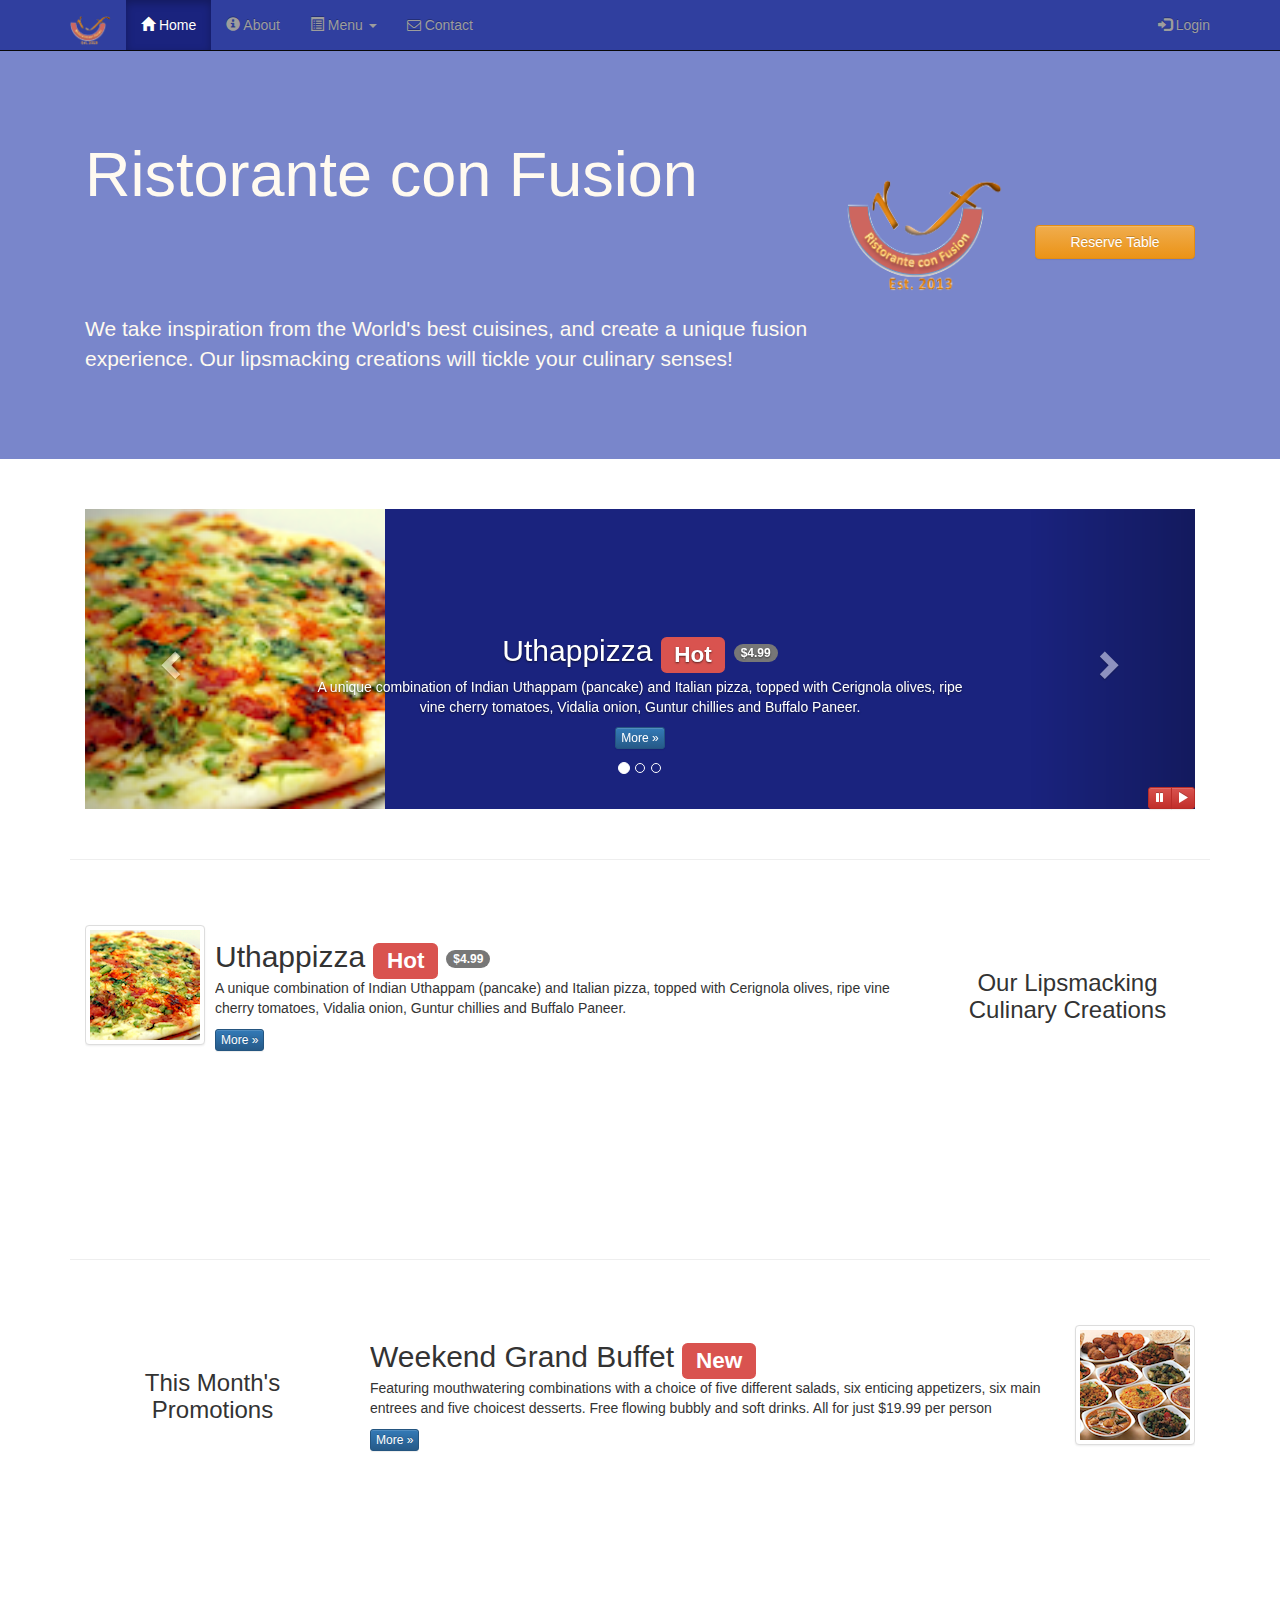
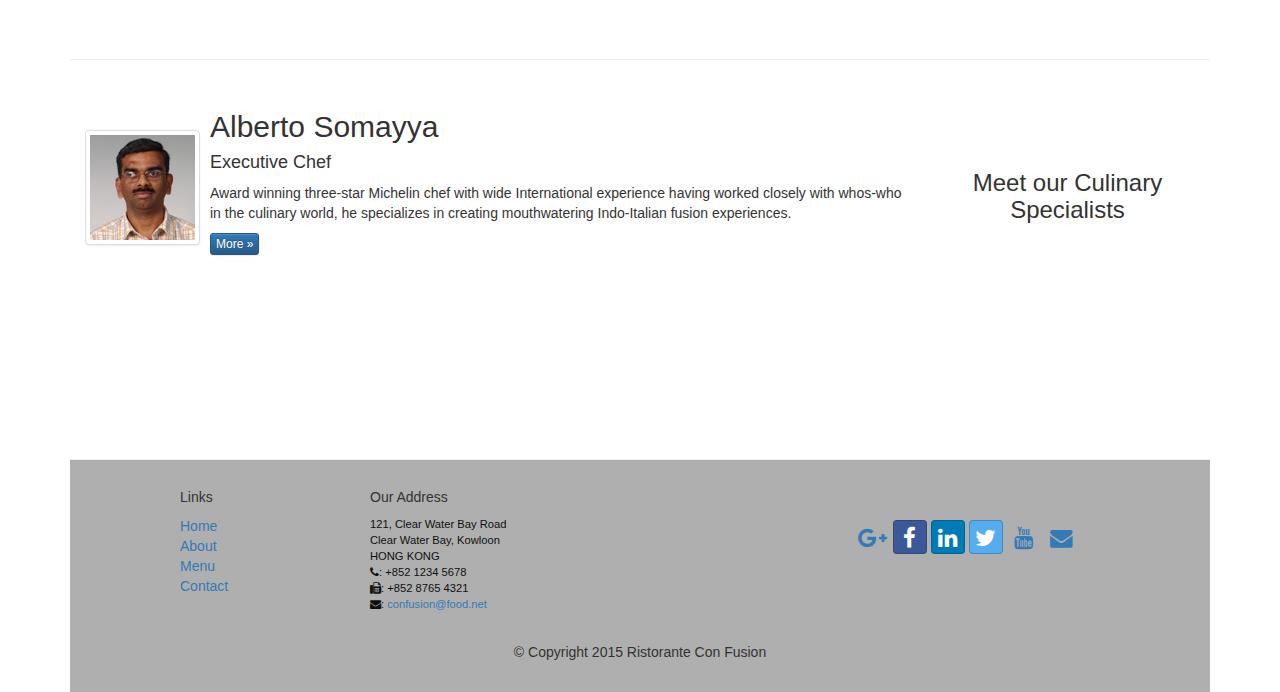
<file: index.html>
<!DOCTYPE html>
<!-- saved from url=(0077)https://d396qusza40orc.cloudfront.net/phoenixassets/web-frameworks/index.html -->
<html lang="en"><head>
  <meta charset="UTF-8">
  <meta http-equiv="X-UA-Compatible" content="IE=edge">
  <meta name="viewport" content="width=device-width, initial scale=1">
  <title>Ristorante Con Fusion</title>
  <link href="css/bootstrap.min.css" rel="stylesheet">
  <link href="css/bootstrap-theme.min.css" rel="stylesheet">
  <link href="css/font-awesome.min.css" rel="stylesheet">
  <link href="css/bootstrap-social.css" rel="stylesheet">
  <link href="css/mystyles.css" rel="stylesheet">
</head>

<body>

  <nav class="navbar navbar-inverse navbar-fixed-top" role="navigation">
    <div class="container">
      <div class="navbar-header">
        <button type="button" class="navbar-toggle collapsed" data-toggle="collapse" data-target="#navbar" aria-expanded="false" aria-controls="navbar">
          <span class="sr-only">Toggle navigation</span>
          <span class="icon-bar"></span>
          <span class="icon-bar"></span>
          <span class="icon-bar"></span>
        </button>
        <a class="navbar-brand" href="#"><img src="img/logo.png" height="30" width="41"></a>
      </div>
      <div id="navbar" class="navbar-collapse collapse">
        <ul class="nav navbar-nav">
          <li class="active"><a href="#"><span class="glyphicon glyphicon-home" aria-hidden="true"></span> Home</a></li>
          <li><a href="about.html"><span class="glyphicon glyphicon-info-sign" aria-hidden="true"></span> About</a></li>
          <li class="dropdown">
            <a href="#" class="dropdown-toggle" data-toggle="dropdown" role="button" aria-haspopup="true" aria-expanded="false">
              <span class="glyphicon glyphicon-list-alt" aria-hidden="true"></span> Menu <span class="caret"></span>
            </a>
            <ul class="dropdown-menu">
              <li><a href="#">Appetizers</a></li>
              <li><a href="#">Main Courses</a></li>
              <li><a href="#">Desserts</a></li>
              <li><a href="#">Drinks</a></li>
              <li role="separator" class="divider"></li>
              <li class="dropdown-header">Specials</li>
              <li><a href="#">Lunch Buffet</a></li>
              <li><a href="#">Weekend Brunch</a></li>
            </ul>
          </li>
          <li><a href="contact.html"><i class="fa fa-envelope-o"></i> Contact</a></li>
        </ul>
        <ul class="nav navbar-nav navbar-right">
          <li><a data-toggle="modal" data-target="#loginModal">
            <span class="glyphicon glyphicon-log-in"></span> Login
          </a></li>
        </ul>
      </div>
    </div>
  </nav>

  <div id="loginModal" class="modal fade" role="dialog">
    <div class="modal-dialog">
      <div class="modal-content">
        <div class="modal-header">
          <button type="button" class="close" data-dismiss="modal">&times;</button>
          <h4 class="modal-title">Login </h4>
        </div>
        <div class="modal-body">
          <form class="form-inline">
            <div class="form-group">
              <label for="email" class="sr-only">Email</label>
              <input type="email" class="form-control" name="email" id="email" placeholder="Email">
            </div>
            <div class="form-group">
              <label for="password" class="sr-only">Password</label>
              <input type="password" class="form-control" name="password" id="password" placeholder="Password">
            </div>
            <div class="form-group">
              <label class="checkbox-inline">
                <input type="checkbox" name="remember" value="">
                Remember me
              </label>
            </div>
            <p style="padding:2px;"></p>
            <button type="submit" class="btn btn-info">Sign in</button>
            <button type="button" class="btn btn-default btn-sm" data-dismiss="modal">Cancel</button>
          </form>
        </div>
      </div>
    </div>
  </div>

  <header class="jumbotron">
    <div class="container">
      <div class="row row-header">
        <div class="col-xs-12 col-sm-8">
          <h1>Ristorante con Fusion</h1>
          <p style="padding:40px;"></p>
          <p>We take inspiration from the World's best cuisines, and create a unique fusion experience. Our lipsmacking creations will tickle your culinary senses!</p>
        </div>
        <div class="col-xs-12 col-sm-2">
          <p style="padding:20px;"></p>
          <img src="img/logo.png" class="img-responsive">
        </div>
        <div class="col-xs-12 col-sm-2">
          <p style="padding:45px;"></p>
          <a type="button" class="btn btn-warning btn-block" data-toggle="modal" data-target="#reserveModal">Reserve Table</a>
        </div>
      </div>
    </div>
  </header>

  <div id="reserveModal" class="modal fade" role="dialog">
    <div class="modal-dialog">
      <div class="modal-content">
        <div class="modal-header">
          <button type="button" class="close" data-dismiss="modal">&times;</button>
          <h4 class="modal-title">Reserve Table </h4>
        </div>
        <div class="modal-body">
          <form class="form-horizontal" role="form">
            <div class="form-group">
              <label for="guests" class="col-xs-12 col-sm-2 control-label">Number of Guests</label>
              <div class="col-xs-12 col-sm-10">
                <p style="padding:2px;"></p>
                <input type="radio" name="guests" id="guests" value="1" required>&nbsp;&nbsp;1&nbsp;&nbsp;
                <input type="radio" name="guests" id="guests" value="2">&nbsp;&nbsp;2&nbsp;&nbsp;
                <input type="radio" name="guests" id="guests" value="3">&nbsp;&nbsp;3&nbsp;&nbsp;
                <input type="radio" name="guests" id="guests" value="4">&nbsp;&nbsp;4&nbsp;&nbsp;
                <input type="radio" name="guests" id="guests" value="5">&nbsp;&nbsp;5&nbsp;&nbsp;
                <input type="radio" name="guests" id="guests" value="6">&nbsp;&nbsp;6
              </div>
            </div>
            <div class="form-group">
              <label for="section" class="col-xs-12 col-sm-2 control-label">Section</label>
              <div class="col-xs-12 col-sm-10 btn-group" data-toggle="buttons">
                <label class="btn btn-success active">
                  <input type="radio" name="section" id="section" autocomplete="off" checked>
                  Non-Smoking
                </label>
                <label class="btn btn-danger">
                  <input type="radio" name="section" id="section" autocomplete="off">
                  Smoking
                </label>
              </div>
            </div>
            <div class="form-group has-feedback">
              <label for="datetime" class="col-xs-12 col-sm-2 control-label">Date and Time</label>
              <div class="col-xs-12 col-sm-4">
                <input type="text" class="form-control" name="date" id="date" placeholder="Date">
                <span class="glyphicon glyphicon-calendar form-control-feedback" aria-hidden="true"></span>
              </div>
              <div class="col-xs-12 col-sm-4">
                <input type="text" class="form-control" name="time" id="time" placeholder="Time">
                <span class="glyphicon glyphicon-time form-control-feedback" aria-hidden="true"></span>
              </div>
            </div>
            <div class="col-sm-offset-2">
              <button type="submit" class="btn btn-primary">Reserve</button>
              <button type="button" class="btn btn-default" data-dismiss="modal">Cancel</button>
            </div>
            <p style="padding:10px;"></p>
            <div class="alert alert-warning alert-dismissible" role="alert">
              <button type="button" class="close" data-dismiss="alert" aria-label="Close">
                <span aria-hidden="true">&times;</span>
              </button>
              <strong>Warning:</strong> Please <a href="tel: +852 1234 5678" style="text-decoration:none; color:#66512c"><strong>call</strong></a> us to reserve for more than six guests.
            </div>
          </form>
        </div>
      </div>
    </div>
  </div>

  <div class="container">
    <div class="row row-content">
      <div class="col-xs-12">
        <div id="mycarousel" class="carousel slide" data-ride="carousel">
          <ol class="carousel-indicators">
            <li data-target="#mycarousel" data-slide-to="0" class="active"></li>
            <li data-target="#mycarousel" data-slide-to="1"></li>
            <li data-target="#mycarousel" data-slide-to="2"></li>
          </ol>
          <div class="carousel-inner" role="listbox">
            <div class="item active">
              <img class="img-responsive" src="img/uthappizza.png" alt="Uthappizza">
              <div class="carousel-caption">
                <h2>Uthappizza
                  <span class="label label-danger">Hot</span>
                  <span class="badge">$4.99</span>
                </h2>
                <p>A unique combination of Indian Uthappam (pancake) and Italian pizza, topped with Cerignola olives, ripe vine cherry tomatoes, Vidalia onion, Guntur chillies and Buffalo Paneer.</p>
                <p><a class="btn btn-primary btn-xs" href="#">More &raquo;</a></p>
              </div>
            </div>
            <div class="item">
              <img class="img-reponsive" src="img/buffet.png" alt="Buffet">
              <div class="carousel-caption">
                <h2>Weekend Grand Buffet
                  <span class="label label-danger">New</span>
                </h2>
                <p>Featuring mouthwatering combinations with a choice of five different salads, six enticing appetizers, six main entrees and five choicest desserts. Free flowing bubbly and soft drinks. All for just $19.99 per person </p>
                <p><a class="btn btn-primary btn-xs" href="#">More &raquo;</a></p>
              </div>
            </div>
            <div class="item">
              <img class="img-responsive" src="img/alberto.png" alt="Alberto Somayya">
              <div class="carousel-caption">
                <h2>Alberto Somayya</h2>
                <h4>Executive Chef</h4>
                <p>Award winning three-star Michelin chef with wide International experience having worked closely with whos-who in the culinary world, he specializes in creating mouthwatering Indo-Italian fusion experiences. </p>
                <p><a class="btn btn-primary btn-xs" href="#">More &raquo;</a></p>
              </div>
            </div>
          </div>
          <a class="left carousel-control" href="#mycarousel" role="button" data-slide="prev">
            <span class="glyphicon glyphicon-chevron-left" aria-hidden="true"></span>
            <span class="sr-only">Previous</span>
          </a>
          <a class="right carousel-control" href="#mycarousel" role="button" data-slide="next">
            <span class="glyphicon glyphicon-chevron-right" aria-hidden="true"></span>
            <span class="sr-only">Next</span>
          </a>
          <div class="btn-group" id="carouselButtons">
            <button class="btn btn-danger btn-xs" id="carousel-pause">
              <span class="glyphicon glyphicon-pause" aria-hidden="true"></span>
            </button>
            <button class="btn btn-danger btn-xs" id="carousel-play">
              <span class="glyphicon glyphicon-play" aria-hidden="true"></span>
            </button>
          </div>
        </div>
      </div>
    </div>

    <div class="row row-content">
      <div class="col-xs-12 col-sm-3 col-sm-push-9">
        <p style="padding:20px;"></p>
        <h3 align="center">Our Lipsmacking Culinary Creations</h3>
      </div>
      <div class="col-xs-12 col-sm-9 col-sm-pull-3">
        <div class="media">
          <div class="media-left media-middle">
            <a href="#">
              <img class="media-object img-thumbnail" src="img/uthappizza.png" alt="Uthappizza">
            </a>
          </div>
          <div class="media-body">
            <p style="padding:10px;"></p>
            <h2 class="media-heading">Uthappizza
              <span class="label label-danger">Hot</span>
              <span class="badge">$4.99</span>
            </h2>
            <p>A unique combination of Indian Uthappam (pancake) and Italian pizza, topped with Cerignola olives, ripe vine cherry tomatoes, Vidalia onion, Guntur chillies and Buffalo Paneer.</p>
            <p><a class="btn btn-primary btn-xs" href="#">More &raquo;</a></p>
          </div>
        </div>
      </div>
    </div>

    <div class="row row-content">
      <div class="col-xs-12 col-sm-3">
        <p style="padding:20px;"></p>
        <h3 align="center">This Month's Promotions</h3>
      </div>
      <div class="col-xs-12 col-sm-9">
        <div class="media">
          <div class="media-body">
            <p style="padding:10px;"></p>
            <h2 class="media-heading">Weekend Grand Buffet
              <span class="label label-danger">New</span>
            </h2>
            <p>Featuring mouthwatering combinations with a choice of five different salads, six enticing appetizers, six main entrees and five choicest desserts. Free flowing bubbly and soft drinks. All for just $19.99 per person </p>
            <p><a class="btn btn-primary btn-xs" href="#">More &raquo;</a></p>
          </div>
          <div class="media-right media-middle">
            <a href="#">
              <img class="media-object img-thumbnail" src="img/buffet.png" alt="Buffet">
            </a>
          </div>
        </div>
      </div>
    </div>

    <div class="row row-content">
      <div class="col-xs-12 col-sm-3 col-sm-push-9">
        <p style="padding:20px;"></p>
        <h3 align="center">Meet our Culinary Specialists</h3>
      </div>
      <div class="col-xs-12 col-sm-9 col-sm-pull-3">
        <div class="media">
          <div class="media-left media-middle">
            <a href="#">
              <img class="media-object img-thumbnail" src="img/alberto.png" alt="Alberto Somayya">
            </a>
          </div>
          <div class="media-body">
            <h2 class="media-heading">Alberto Somayya</h2>
            <h4>Executive Chef</h4>
            <p>Award winning three-star Michelin chef with wide International experience having worked closely with whos-who in the culinary world, he specializes in creating mouthwatering Indo-Italian fusion experiences. </p>
            <p><a class="btn btn-primary btn-xs" href="#">More &raquo;</a></p>
          </div>
        </div>
      </div>
    </div>

  </div>

  <footer>
    <div class="container">
      <div class="row row-footer">
        <div class="col-xs-5 col-xs-offset-1 col-sm-2 col-xs-offset-1">
          <h5>Links</h5>
          <ul class="list-unstyled">
            <li><a href="#">Home</a></li>
            <li><a href="about.html">About</a></li>
            <li><a href="#">Menu</a></li>
            <li><a href="#">Contact</a></li>
          </ul>
        </div>
        <div class="col-xs-6 col-sm-5">
          <h5>Our Address</h5>
          <address>
            121, Clear Water Bay Road<br>
            Clear Water Bay, Kowloon<br>
            HONG KONG<br>
            <i class="fa fa-phone"></i>: +852 1234 5678<br>
            <i class="fa fa-fax"></i>: +852 8765 4321<br>
            <i class="fa fa-envelope"></i>: <a href="mailto:confusion@food.net">confusion@food.net</a>
          </address>
        </div>
        <div class="col-xs-12 col-sm-4">
          <div calss="nav navbar-nav" style="padding: 40px 10px;">
            <a class="btn btn-social-icon btn-google-plus" href="http://google.com/+"><i class="fa fa-google-plus"></i></a>
            <a class="btn btn-social-icon btn-facebook" href="http://www.facebook.com/profile.php?id="><i class="fa fa-facebook"></i></a>
            <a class="btn btn-social-icon btn-linkedin" href="http://www.linkedin.com/in/"><i class="fa fa-linkedin"></i></a>
            <a class="btn btn-social-icon btn-twitter" href="http://twitter.com/"><i class="fa fa-twitter"></i></a>
            <a class="btn btn-social-icon btn-youtube" href="http://youtube.com/"><i class="fa fa-youtube"></i></a>
            <a class="btn btn-social-icon" href="mailto:"><i class="fa fa-envelope"></i></a>
          </div>
        </div>
        <div class="col-xs-12">
          <p style="padding:10px;"></p>
          <p align="center">© Copyright 2015 Ristorante Con Fusion</p>
        </div>
      </div>
    </div>
  </footer>

  <script src="https://ajax.googleapis.com/ajax/libs/jquery/1.11.3/jquery.min.js"></script>
  <script src="js/bootstrap.min.js"></script>
  <script>
    $( document ).ready( function() {
      $( "#mycarousel" ).carousel( { interval: 2000 } );
      $( "#carousel-pause" ).click( function() {
        $( "#mycarousel" ).carousel( 'pause' );
      });
      $( "#carousel-play" ).click( function() {
        $( "#mycarousel" ).carousel( 'cycle' );
      });
    });
  </script>

</body>
</html>
</file>
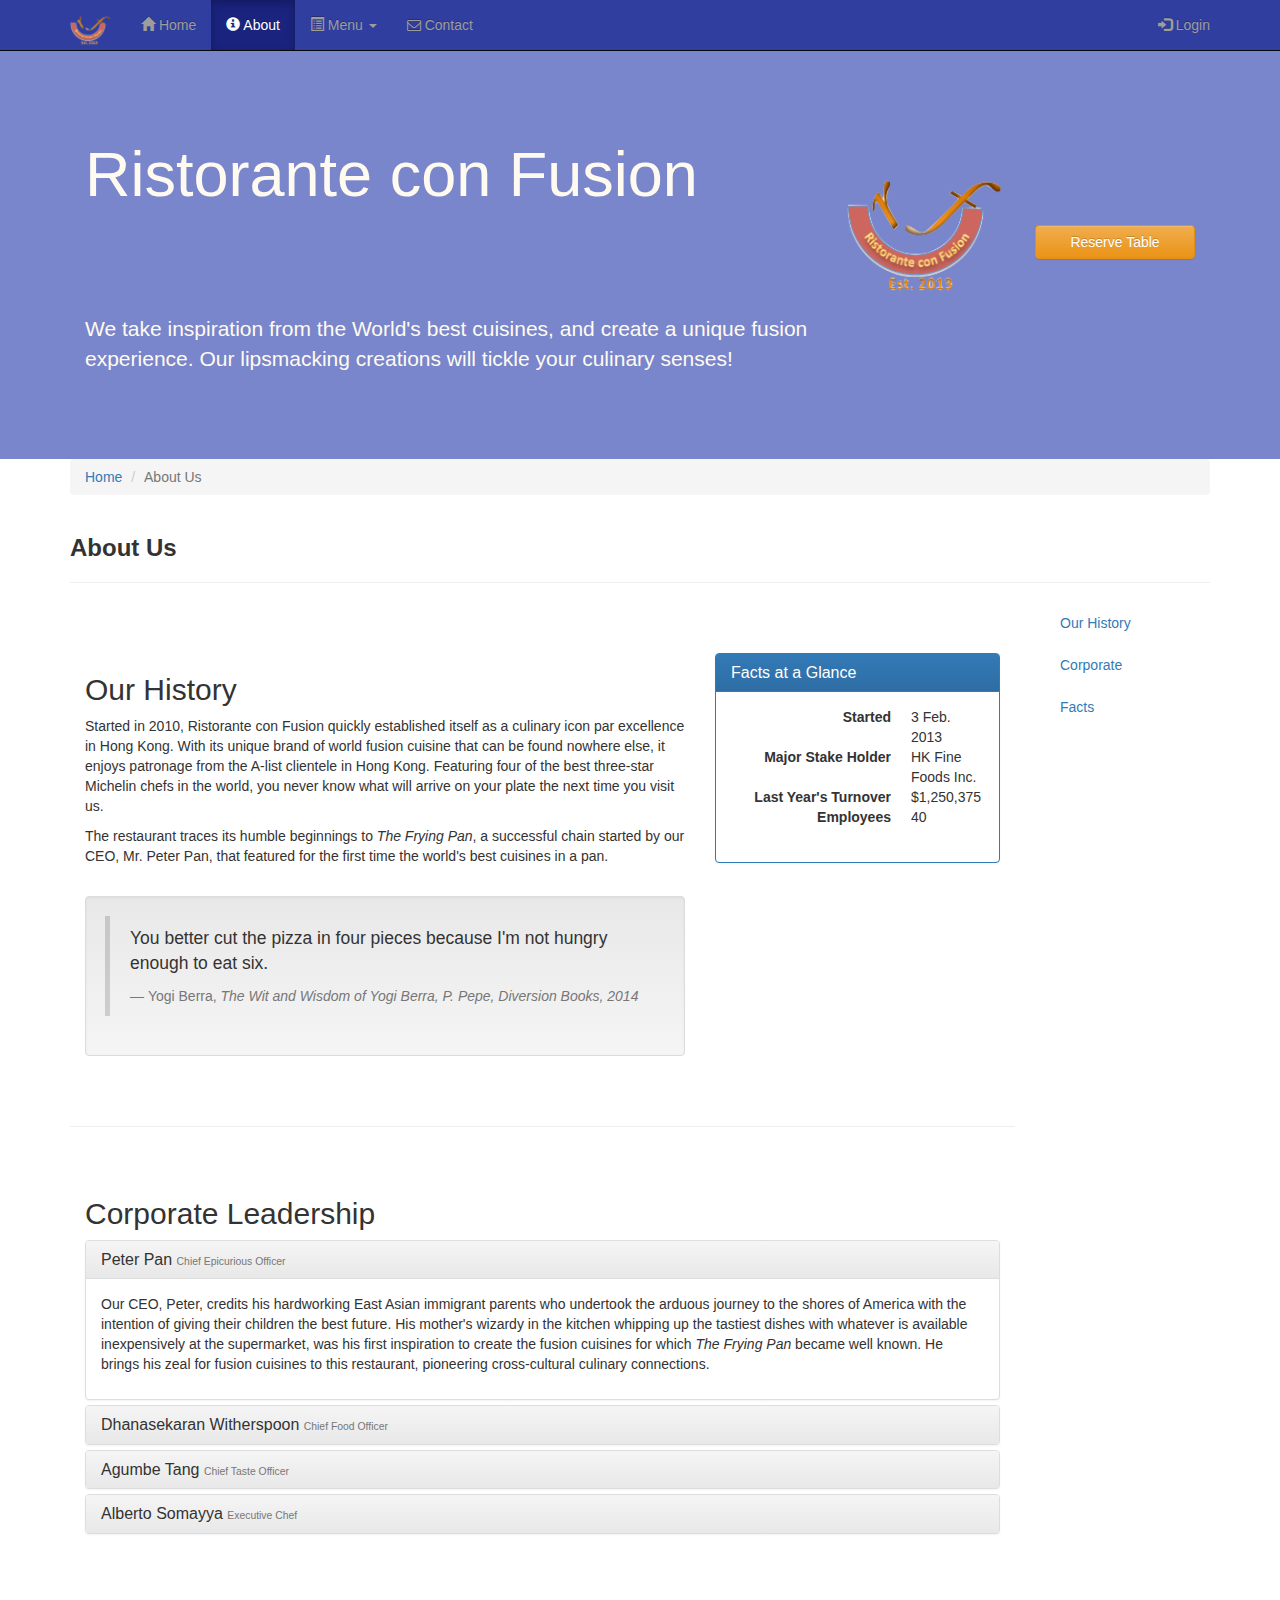
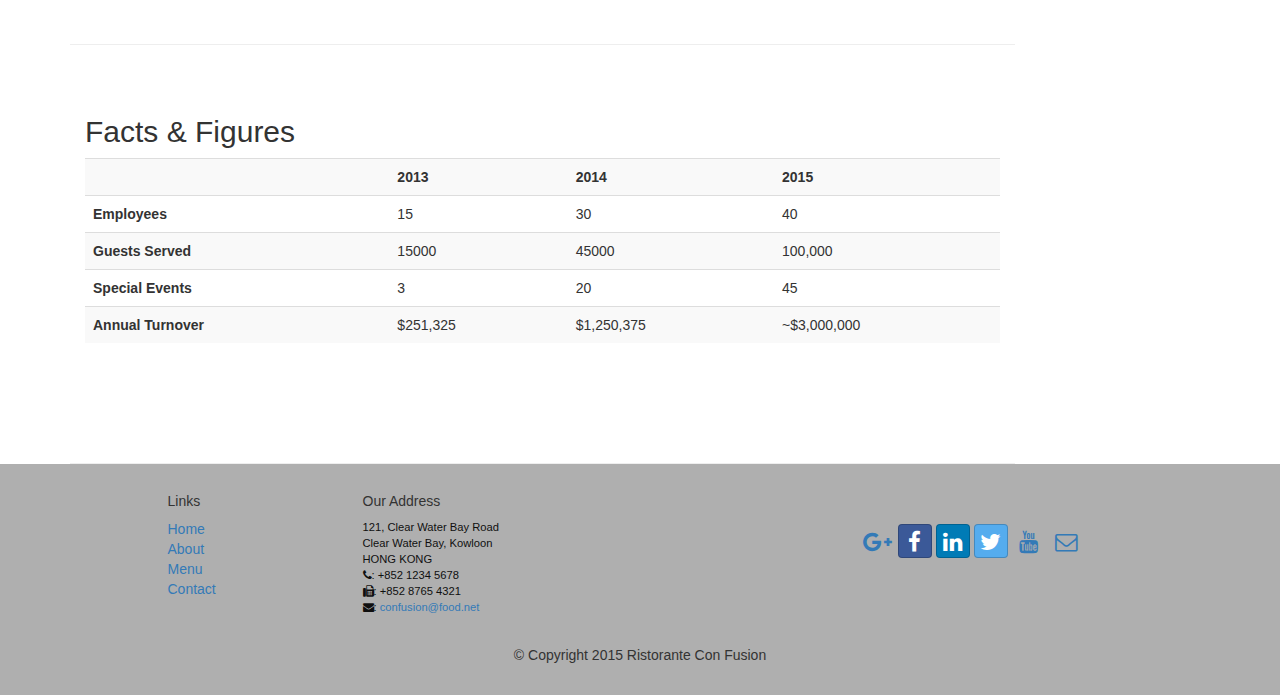
<file: about.html>
<!DOCTYPE html>
<html lang="en"><head><meta http-equiv="Content-Type" content="text/html; charset=UTF-8">

  <meta http-equiv="X-UA-Compatible" content="IE=edge">
  <meta name="viewport" content="width=device-width, initial-scale=1">

  <title>Ristorante Con Fusion: About Us</title>

  <link href="css/bootstrap.min.css" rel="stylesheet">
  <link href="css/bootstrap-theme.min.css" rel="stylesheet">
  <link href="css/font-awesome.min.css" rel="stylesheet">
  <link href="css/bootstrap-social.css" rel="stylesheet">
  <link href="css/mystyles.css" rel="stylesheet">

</head>

<body data-spy="scroll" data-target="#myScrollspy" data-offset="200">

  <nav class="navbar navbar-inverse navbar-fixed-top" role="navigation">
    <div class="container">
      <div class="navbar-header">
        <button type="button" class="navbar-toggle collapsed" data-toggle="collapse" data-target="#navbar" aria-expanded="false" aria-controls="navbar">
          <span class="sr-only">Toggle navigation</span>
          <span class="icon-bar"></span>
          <span class="icon-bar"></span>
          <span class="icon-bar"></span>
        </button>
        <a class="navbar-brand" href="#"><img src="img/logo.png" height="30" width="41"></a>
      </div>
      <div id="navbar" class="navbar-collapse collapse">
        <ul class="nav navbar-nav">
          <li><a href="index.html"><span class="glyphicon glyphicon-home" aria-hidden="true"></span> Home</a></li>
          <li class="active"><a href="#"><span class="glyphicon glyphicon-info-sign" aria-hidden="true"></span> About</a></li>
          <li class="dropdown">
            <a href="#" class="dropdown-toggle" data-toggle="dropdown" role="button" aria-haspopup="true" aria-expanded="false">
              <span class="glyphicon glyphicon-list-alt" aria-hidden="true"></span> Menu <span class="caret"></span>
            </a>
            <ul class="dropdown-menu">
              <li><a href="#">Appetizers</a></li>
              <li><a href="#">Main Courses</a></li>
              <li><a href="#">Desserts</a></li>
              <li><a href="#">Drinks</a></li>
              <li role="separator" class="divider"></li>
              <li class="dropdown-header">Specials</li>
              <li><a href="#">Lunch Buffet</a></li>
              <li><a href="#">Weekend Brunch</a></li>
            </ul>
          </li>
          <li><a href="contact.html"><i class="fa fa-envelope-o"></i> Contact</a></li>
        </ul>
        <ul class="nav navbar-nav navbar-right">
          <li><a data-toggle="modal" data-target="#loginModal">
            <span class="glyphicon glyphicon-log-in"></span> Login
          </a></li>
        </ul>
      </div>
    </div>
  </nav>

  <div id="loginModal" class="modal fade" role="dialog">
    <div class="modal-dialog">
      <div class="modal-content">
        <div class="modal-header">
          <button type="button" class="close" data-dismiss="modal">&times;</button>
          <h4 class="modal-title">Login </h4>
        </div>
        <div class="modal-body">
          <form class="form-inline">
            <div class="form-group">
              <label for="email" class="sr-only">Email</label>
              <input type="email" class="form-control" name="email" id="email" placeholder="Email">
            </div>
            <div class="form-group">
              <label for="password" class="sr-only">Password</label>
              <input type="password" class="form-control" name="password" id="password" placeholder="Password">
            </div>
            <div class="form-group">
              <label class="checkbox-inline">
                <input type="checkbox" name="remember" value="">
                Remember me
              </label>
            </div>
            <button type="submit" class="btn btn-info">Sign in</button>
            <button type="button" class="btn btn-default btn-sm" data-dismiss="modal">Cancel</button>
          </form>
        </div>
      </div>
    </div>
  </div>

  <header class="jumbotron">
    <div class="container">
      <div class="row row-header">
        <div class="col-xs-12 col-sm-8">
          <h1>Ristorante con Fusion</h1>
          <p style="padding:40px;"></p>
          <p>We take inspiration from the World's best cuisines, and create a unique fusion experience. Our lipsmacking creations will tickle your culinary senses!</p>
        </div>
        <div class="col-xs-12 col-sm-2">
          <p style="padding:20px;"></p>
          <img src="img/logo.png" class="img-responsive">
        </div>
        <div class="col-xs-12 col-sm-2">
          <p style="padding:45px;"></p>
          <a type="button" class="btn btn-warning btn-block" data-toggle="tooltip" title="Or Call us at +852 12345678" data-placement="bottom" href="#reserve">Reserve Table</a>
        </div>
      </div>
    </div>
  </header>

  <div class="container">
    <div>
      <div>
        <ol class="breadcrumb">
          <li><a href="index.html">Home</a></li>
          <li class="active">About Us</li>
        </ol></div>
        <div class="row row-header">
          <h3><b>About Us</b></h3>
          <hr>
        </div>
      </div>

      <div class="row">
        <div class="col-xs-12 col-sm-10">
          <div class="row row-content" id="history">
            <div class="col-xs-12 col-sm-6 col-lg-8">
              <h2>Our History</h2>
              <p>Started in 2010, Ristorante con Fusion quickly established itself as a culinary icon par excellence in Hong Kong. With its unique brand of world fusion cuisine that can be found nowhere else, it enjoys patronage from the A-list clientele in Hong Kong. Featuring four of the best three-star Michelin chefs in the world, you never know what will arrive on your plate the next time you visit us.</p>
              <p>The restaurant traces its humble beginnings to <em>The Frying Pan</em>, a successful chain started by our CEO, Mr. Peter Pan, that featured for the first time the world's best cuisines in a pan.</p>
              <br>
              <div class="well">
                <blockquote>
                  <p>You better cut the pizza in four pieces because I'm not hungry enough to eat six.</p>
                  <footer>Yogi Berra,
                    <cite>The Wit and Wisdom of Yogi Berra, P. Pepe, Diversion Books, 2014</cite>
                  </footer>
                </blockquote>
              </div>
            </div>
            <div class="col-xs-12 col-sm-6 col-lg-4">
              <div class="panel panel-primary">
                <div class="panel-heading">
                  <h3 class="panel-title">Facts at a Glance</h3>
                </div>
                <div class="panel-body">
                  <dl class="dl-horizontal">
                    <dt>Started</dt>
                    <dd>3 Feb. 2013</dd>
                    <dt>Major Stake Holder</dt>
                    <dd>HK Fine Foods Inc.</dd>
                    <dt>Last Year's Turnover</dt>
                    <dd>$1,250,375</dd>
                    <dt>Employees</dt>
                    <dd>40</dd>
                  </dl>
                </div>
              </div>
              <p style="padding:20px;"></p>
            </div>
          </div>


          <div class="row row-content" id="corporate">
            <div class="col-xs-12">
              <h2>Corporate Leadership</h2>
              <div class="panel-group" id="accordion" role="tablist" aria-multiselectable="true">
                <div class="panel panel-default">
                  <div class="panel-heading" role="tab" id="headingPeter">
                    <h3 class="panel-title">
                      <a role="button" data-toggle="collapse" data-parent="#accordion" href="#peter" aria-expanded="true" aria-controls="peter">
                        Peter Pan <small>Chief Epicurious Officer</small>
                      </a>
                    </h3>
                  </div>
                  <div role="tabpanel" class="panel-collapse collapse in" id="peter" aria-labelledby="headingPeter">
                    <div class="panel-body">
                      <p>Our CEO, Peter, credits his hardworking East Asian immigrant parents who undertook the arduous journey to the shores of America with the intention of giving their children the best future. His mother's wizardy in the kitchen whipping up the tastiest dishes with whatever is available inexpensively at the supermarket, was his first inspiration to create the fusion cuisines for which <em>The Frying Pan</em> became well known. He brings his zeal for fusion cuisines to this restaurant, pioneering cross-cultural culinary connections.</p>
                    </div>
                  </div>
                </div>
                <div class="panel panel-default">
                  <div class="panel-heading" role="tab" id="headingDanny">
                    <h3 class="panel-title">
                      <a class="collapsed" role="button" data-toggle="collapse" data-parent="#accordion" href="#danny" aria-expanded="false" aria-controls="danny">
                        Dhanasekaran Witherspoon <small>Chief Food Officer</small>
                      </a>
                    </h3>
                  </div>
                  <div role="tabpanel" class="panel-collapse collapse" id="danny" aria-labelledby="headingDanny">
                    <div class="panel-body">
                      <p>Our CFO, Danny, as he is affectionately referred to by his colleagues, comes from a long established family tradition in farming and produce. His experiences growing up on a farm in the Australian outback gave him great appreciation for varieties of food sources. As he puts it in his own words, <em>Everything that runs, wins, and everything that stays, pays!</em></p>
                    </div>
                  </div>
                </div>
                <div class="panel panel-default">
                  <div class="panel-heading" role="tab" id="headingAgumbe">
                    <h3 class="panel-title">
                      <a class="collapsed" role="button" data-toggle="collapse" data-parent="#accordion" href="#agumbe" aria-expanded="false" aria-controls="danny">
                        Agumbe Tang <small>Chief Taste Officer</small>
                      </a>
                    </h3>
                  </div>
                  <div role="tabpanel" class="panel-collapse collapse" id="agumbe" aria-labelledby="headingAgumbe">
                    <div class="panel-body">
                      <p>Blessed with the most discerning gustatory sense, Agumbe, our CFO, personally ensures that every dish that we serve meets his exacting tastes. Our chefs dread the tongue lashing that ensues if their dish does not meet his exacting standards. He lives by his motto, <em>You click only if you survive my lick.</em></p>
                    </div>
                  </div>
                </div>
                <div class="panel panel-default">
                  <div class="panel-heading" role="tab" id="headingAlberto">
                    <h3 class="panel-title">
                      <a class="collapsed" role="button" data-toggle="collapse" data-parent="#accordion" href="#alberto" aria-expanded="false" aria-controls="agumbe">
                        Alberto Somayya <small>Executive Chef</small>
                      </a>
                    </h3>
                  </div>
                  <div role="tabpanel" class="panel-collapse collapse" id="alberto" aria-labelledby="headingAlberto">
                    <div class="panel-body">
                      <p>Award winning three-star Michelin chef with wide International experience having worked closely with whos-who in the culinary world, he specializes in creating mouthwatering Indo-Italian fusion experiences. He says, <em>Put together the cuisines from the two craziest cultures, and you get a winning hit! Amma Mia!</em></p>
                    </div>
                  </div>
                </div>
                <div>
                  <p style="padding:20px;"></p>
                </div>
              </div>
            </div>
          </div>

          <div class="row row-content" id="facts">
            <div class="col-xs-12">
              <h2>Facts &amp; Figures</h2>
              <div class="table-responsive">
                <table class="table table-striped">
                  <tbody><tr>
                    <td>&nbsp;</td>
                    <th>2013</th>
                    <th>2014</th>
                    <th>2015</th>
                  </tr>
                  <tr>
                    <th>Employees</th>
                    <td>15</td>
                    <td>30</td>
                    <td>40</td>
                  </tr>
                  <tr>
                    <th>Guests Served</th>
                    <td>15000</td>
                    <td>45000</td>
                    <td>100,000</td>
                  </tr>
                  <tr>
                    <th>Special Events</th>
                    <td>3</td>
                    <td>20</td>
                    <td>45</td>
                  </tr>
                  <tr>
                    <th>Annual Turnover</th>
                    <td>$251,325</td>
                    <td>$1,250,375</td>
                    <td>~$3,000,000</td>
                  </tr>
                </tbody></table>
              </div>
            </div>
            <div class="col-xs-12 col-sm-3">
              <p style="padding:20px;"></p>
            </div>
          </div>
        </div>
        <nav class="hidden-xs col-sm-2" id="myScrollspy">
          <ul class="nav nav-pills nav-stacked" data-spy="affix" data-offset-top="400">
            <li><a href="#history">Our History</a></li>
            <li><a href="#corporate">Corporate</a></li>
            <li><a href="#facts">Facts</a></li>
          </ul>
        </nav>
      </div>
    </div>

    <footer class="row-footer">
      <div class="container">
        <div class="row">
          <div class="col-xs-5 col-xs-offset-1 col-sm-2 col-sm-offset-1">
            <h5>Links</h5>
            <ul class="list-unstyled">
              <li><a href="index.html">Home</a></li>
              <li><a href="about.html">About</a></li>
              <li><a href="#">Menu</a></li>
              <li><a href="#">Contact</a></li>
            </ul>
          </div>
          <div class="col-xs-6 col-sm-5">
            <h5>Our Address</h5>
            <address>
              121, Clear Water Bay Road<br>
              Clear Water Bay, Kowloon<br>
              HONG KONG<br>
              <i class="fa fa-phone"></i>: +852 1234 5678<br>
              <i class="fa fa-fax"></i>: +852 8765 4321<br>
              <i class="fa fa-envelope"></i>:
              <a href="mailto:confusion@food.net">confusion@food.net</a>
            </address>
          </div>
          <div class="col-xs-12 col-sm-4">
            <div class="nav navbar-nav" style="padding: 40px 10px;">
              <a class="btn btn-social-icon btn-google-plus" href="http://google.com/+"><i class="fa fa-google-plus"></i></a>
              <a class="btn btn-social-icon btn-facebook" href="http://www.facebook.com/profile.php?id="><i class="fa fa-facebook"></i></a>
              <a class="btn btn-social-icon btn-linkedin" href="http://www.linkedin.com/in/"><i class="fa fa-linkedin"></i></a>
              <a class="btn btn-social-icon btn-twitter" href="http://twitter.com/"><i class="fa fa-twitter"></i></a>
              <a class="btn btn-social-icon btn-youtube" href="http://youtube.com/"><i class="fa fa-youtube"></i></a>
              <a class="btn btn-social-icon" href="mailto:"><i class="fa fa-envelope-o"></i></a>
            </div>
          </div>
          <div class="col-xs-12">
            <p style="padding:10px;"></p>
            <p align="center">© Copyright 2015 Ristorante Con Fusion</p>
          </div>
        </div>
      </div>
    </footer>

    <script src="https://ajax.googleapis.com/ajax/libs/jquery/1.11.3/jquery.min.js"></script>
    <script src="js/bootstrap.min.js"></script>
    <script>
      $(document).ready(function() {
        $('[data-toggle="tooltip"]').tooltip();
      });
    </script>

  </body>
  </html>
</file>
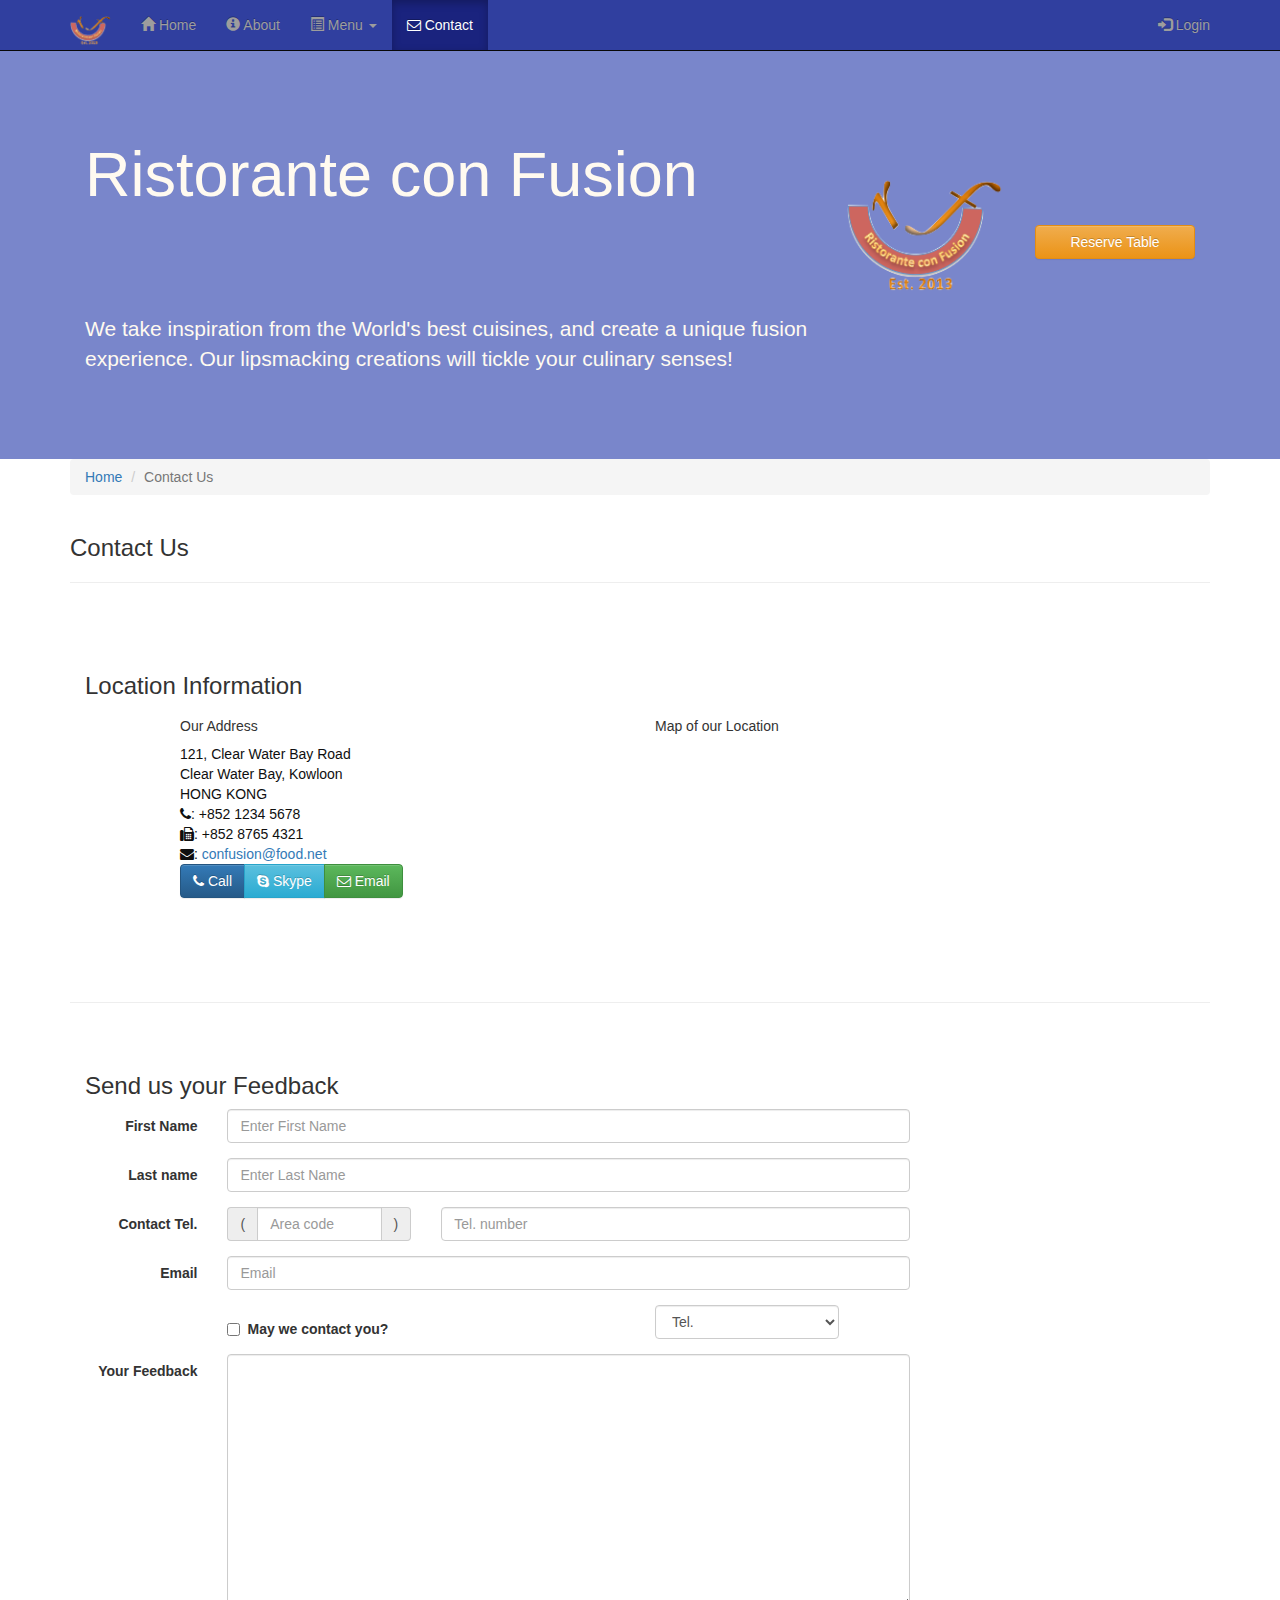
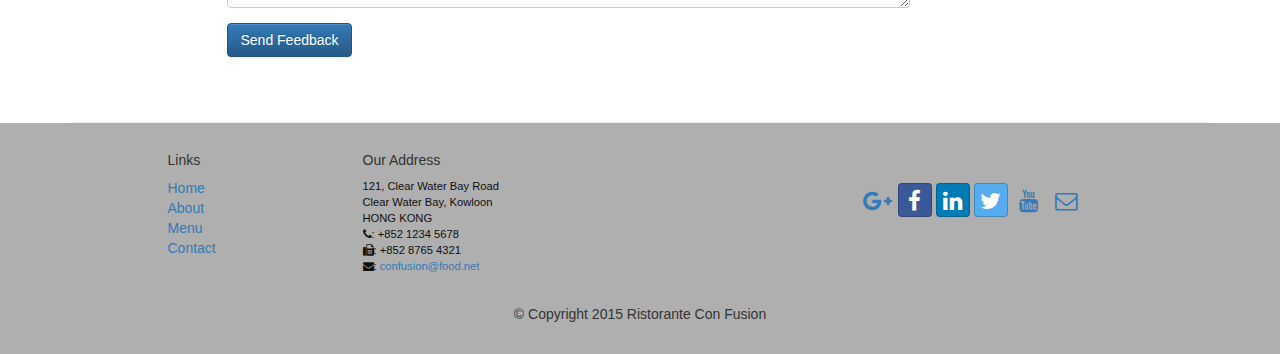
<file: contact.html>
<!DOCTYPE html>
<html lang="en">

<head>
  <meta charset="utf-8">
  <meta http-equiv="X-UA-Compatible" content="IE=edge">
  <meta name="viewport" content="width=device-width, initial-scale=1">

  <title>Ristorante Con Fusion: About Us</title>

  <link href="css/bootstrap.min.css" rel="stylesheet">
  <link href="css/bootstrap-theme.min.css" rel="stylesheet">
  <link href="css/font-awesome.min.css" rel="stylesheet">
  <link href="css/bootstrap-social.css" rel="stylesheet">
  <link href="css/mystyles.css" rel="stylesheet">
</head>

<body>

  <nav class="navbar navbar-inverse navbar-fixed-top" role="navigation">
    <div class="container">
      <div class="navbar-header">
        <button type="button" class="navbar-toggle collapsed" data-toggle="collapse" data-target="#navbar" aria-expanded="false" aria-controls="navbar">
          <span class="sr-only">Toggle navigation</span>
          <span class="icon-bar"></span>
          <span class="icon-bar"></span>
          <span class="icon-bar"></span>
        </button>
        <a class="navbar-brand" href="#"><img src="img/logo.png" height="30" width="41"></a>
      </div>
      <div id="navbar" class="navbar-collapse collapse">
        <ul class="nav navbar-nav">
          <li><a href="index.html"><span class="glyphicon glyphicon-home" aria-hidden="true"></span> Home</a></li>
          <li><a href="about.html"><span class="glyphicon glyphicon-info-sign" aria-hidden="true"></span> About</a></li>
          <li class="dropdown">
            <a href="#" class="dropdown-toggle" data-toggle="dropdown" role="button" aria-haspopup="true" aria-expanded="false">
              <span class="glyphicon glyphicon-list-alt" aria-hidden="true"></span> Menu <span class="caret"></span>
            </a>
            <ul class="dropdown-menu">
              <li><a href="#">Appetizers</a></li>
              <li><a href="#">Main Courses</a></li>
              <li><a href="#">Desserts</a></li>
              <li><a href="#">Drinks</a></li>
              <li role="separator" class="divider"></li>
              <li class="dropdown-header">Specials</li>
              <li><a href="#">Lunch Buffet</a></li>
              <li><a href="#">Weekend Brunch</a></li>
            </ul>
          </li>
          <li class="active"><a href="#"><i class="fa fa-envelope-o"></i> Contact</a></li>
        </ul>
        <ul class="nav navbar-nav navbar-right">
          <li><a data-toggle="modal" data-target="#loginModal">
            <span class="glyphicon glyphicon-log-in"></span> Login
          </a></li>
        </ul>
      </div>
    </div>
  </nav>

  <div id="loginModal" class="modal fade" role="dialog">
    <div class="modal-dialog">
      <div class="modal-content">
        <div class="modal-header">
          <button type="button" class="close" data-dismiss="modal">&times;</button>
          <h4 class="modal-title">Login </h4>
        </div>
        <div class="modal-body">
          <form class="form-inline">
            <div class="form-group">
              <label for="email" class="sr-only">Email</label>
              <input type="email" class="form-control" name="email" id="email" placeholder="Email">
            </div>
            <div class="form-group">
              <label for="password" class="sr-only">Password</label>
              <input type="password" class="form-control" name="password" id="password" placeholder="Password">
            </div>
            <div class="form-group">
              <label class="checkbox-inline">
                <input type="checkbox" name="remember" value="">
                Remember me
              </label>
            </div>
            <button type="submit" class="btn btn-info">Sign in</button>
            <button type="button" class="btn btn-default btn-sm" data-dismiss="modal">Cancel</button>
          </form>
        </div>
      </div>
    </div>
  </div>

  <header class="jumbotron">
    <div class="container">
      <div class="row row-header">
        <div class="col-xs-12 col-sm-8">
          <h1>Ristorante con Fusion</h1>
          <p style="padding:40px;"></p>
          <p>We take inspiration from the World's best cuisines, and create a unique fusion experience. Our lipsmacking creations will tickle your culinary senses!</p>
        </div>
        <div class="col-xs-12 col-sm-2">
          <p style="padding:20px;"></p>
          <img src="img/logo.png" class="img-responsive">
        </div>
        <div class="col-xs-12 col-sm-2">
          <p style="padding:45px;"></p>
          <a type="button" class="btn btn-warning btn-block" data-toggle="tooltip" title="Or Call us at +852 12345678" data-placement="bottom" href="#reserve">Reserve Table</a>
        </div>
      </div>
    </div>
  </header>

  <div class="container">
    <div class="row">
      <div class="col-xs-12">
        <ul class="breadcrumb">
          <li><a href="index.html">Home</a></li>
          <li class="active">Contact Us</li>
        </ul>
      </div>
      <div class="col-xs-12">
        <h3>Contact Us</h3>
        <hr>
      </div>
    </div>

    <div class="row row-content">
      <div class="col-xs-12">
        <h3>Location Information</h3>
      </div>
      <div class="col-xs-12 col-sm-4 col-sm-offset-1">
        <h5>Our Address</h5>
        <address style="font-size: 100%">
          121, Clear Water Bay Road<br>
          Clear Water Bay, Kowloon<br>
          HONG KONG<br>
          <i class="fa fa-phone"></i>: +852 1234 5678<br>
          <i class="fa fa-fax"></i>: +852 8765 4321<br>
          <i class="fa fa-envelope"></i>:
          <a href="mailto:confusion@food.net">confusion@food.net</a>
        </address>
      </div>
      <div class="col-xs-12 col-sm-6 col-sm-offset-1">
        <h5>Map of our Location</h5>
      </div>
      <div class="col-xs-12 col-sm-11 col-sm-offset-1">
        <div class="btn-group" role="group" aria-label="...">
          <a type="button" class="btn btn-primary" href="tel:+85212345678">
            <i class="fa fa-phone"></i> Call
          </a>
          <a type="button" class="btn btn-info">
            <i class="fa fa-skype"></i> Skype
          </a>
          <a type="button" class="btn btn-success" href="mailto:confusion@food.net">
            <i class="fa fa-envelope-o"></i> Email
          </a>
        </div>
      </div>
    </div>

    <div class="row row-content">
      <div class="col-xs-12">
        <h3>Send us your Feedback</h3>
      </div>
      <div class="col-xs-12 col-sm-9">
        <form class="form-horizontal" role="form">
          <div class="form-group">
            <label for="firstname" class="col-sm-2 control-label">First Name</label>
            <div class="col-sm-10">
              <input type="text" class="form-control" id="firstname" name="firstname" placeholder="Enter First Name">
            </div>
          </div>
          <div class="form-group">
            <label for="lastname" class="col-sm-2 control-label">Last name</label>
            <div class="col-sm-10">
              <input type="text" class="form-control" id="lastname" name="lastname" placeholder="Enter Last Name">
            </div>
          </div>
          <div class="form-group">
            <label for="telnum" class="col-xs-12 col-sm-2 control-label">Contact Tel.</label>
            <div class="col-xs-5 col-sm-4 col-md-3">
              <div class="input-group">
                <div class="input-group-addon">(</div>
                <input type="tel" class="form-control" id="areacode" name="areacode" placeholder="Area code">
                <div class="input-group-addon">)</div>
              </div>
            </div>
            <div class="col-xs-7 col-sm-6 col-md-7">
              <input type="tel" class="form-control" id="telnum" name="telnum" placeholder="Tel. number">
            </div>
          </div>
          <div class="form-group">
            <label for="emailid" class="col-sm-2 control-label">Email</label>
            <div class="col-sm-10">
              <input type="email" class="form-control" id="emailid" name="emailid" placeholder="Email">
            </div>
          </div>
          <div class="form-group">
            <div class="checkbox col-sm-5 col-sm-offset-2">
              <label class="checkbox-inline">
                <input type="checkbox" name="approve" value="">
                <strong>May we contact you?</strong>
              </label>
            </div>
            <div class="col-sm-3 col-sm-offset-1">
              <select class="form-control">
                <option>Tel.</option>
                <option>Email</option>
              </select>
            </div>
          </div>
          <div class="form-group">
            <label for="feedback" class="col-sm-2 control-label">Your Feedback</label>
            <div class="col-sm-10">
              <textarea class="form-control" id="feedback" name="feedback" rows="12"></textarea>
            </div>
          </div>
          <div class="form-group">
            <div class="col-sm-offset-2 col-sm-10">
              <button type="submit" class="btn btn-primary">Send Feedback</button>
            </div>
          </div>
        </form>
      </div>
      <div class="col-xs-12 col-sm-3">
        <p style="padding:20px;"></p>
      </div>
    </div>

  </div>

  <footer class="row-footer">
    <div class="container">
      <div class="row">
        <div class="col-xs-5 col-xs-offset-1 col-sm-2 col-sm-offset-1">
          <h5>Links</h5>
          <ul class="list-unstyled">
            <li><a href="#">Home</a></li>
            <li><a href="#">About</a></li>
            <li><a href="#">Menu</a></li>
            <li><a href="#">Contact</a></li>
          </ul>
        </div>
        <div class="col-xs-6 col-sm-5">
          <h5>Our Address</h5>
          <address>
            121, Clear Water Bay Road<br>
            Clear Water Bay, Kowloon<br>
            HONG KONG<br>
            <i class="fa fa-phone"></i>: +852 1234 5678<br>
            <i class="fa fa-fax"></i>: +852 8765 4321<br>
            <i class="fa fa-envelope"></i>:
            <a href="mailto:confusion@food.net">confusion@food.net</a>
          </address>
        </div>
        <div class="col-xs-12 col-sm-4">
          <div class="nav navbar-nav" style="padding: 40px 10px;">
            <a class="btn btn-social-icon btn-google-plus" href="http://google.com/+"><i class="fa fa-google-plus"></i></a>
            <a class="btn btn-social-icon btn-facebook" href="http://www.facebook.com/profile.php?id="><i class="fa fa-facebook"></i></a>
            <a class="btn btn-social-icon btn-linkedin" href="http://www.linkedin.com/in/"><i class="fa fa-linkedin"></i></a>
            <a class="btn btn-social-icon btn-twitter" href="http://twitter.com/"><i class="fa fa-twitter"></i></a>
            <a class="btn btn-social-icon btn-youtube" href="http://youtube.com/"><i class="fa fa-youtube"></i></a>
            <a class="btn btn-social-icon" href="mailto:"><i class="fa fa-envelope-o"></i></a>
          </div>
        </div>
        <div class="col-xs-12">
          <p style="padding:10px;"></p>
          <p align=center>© Copyright 2015 Ristorante Con Fusion</p>
        </div>
      </div>
    </div>
  </footer>

  <script src="https://ajax.googleapis.com/ajax/libs/jquery/1.11.3/jquery.min.js"></script>
  <script src="js/bootstrap.min.js"></script>
  <script>
    $(document).ready(function() {
      $('[data-toggle="tooltip"]').tooltip();
    });
  </script>

</body>
</html>
</file>
<file: css/mystyles.css>
body {
    padding:50px 0px 0px 0px;
    z-index:0;
}

.navbar-inverse {
     background: #303F9F;
}

.navbar-inverse .navbar-nav > .active > a,
.navbar-inverse .navbar-nav > .active > a:hover,
.navbar-inverse .navbar-nav > .active > a:focus {
    color: #fff;
    background: #1A237E;
}

.navbar-inverse .navbar-nav > .open > a,
 .navbar-inverse .navbar-nav > .open > a:hover,
 .navbar-inverse .navbar-nav > .open > a:focus {
    color: #fff;
    background: #1A237E;
}

.navbar-inverse .navbar-nav .open .dropdown-menu> li> a,
.navbar-inverse .navbar-nav .open .dropdown-menu {
    background-color: #303F9F;
    color:#eeeeee;
}

.navbar-inverse .navbar-nav .open .dropdown-menu> li> a:hover {
    color:#000000;
}

.row-header{
    margin:0px auto;
    padding:0px auto;
}

.row-content {
    margin:0px auto;
    padding: 50px 0px 50px 0px;
    border-bottom: 1px ridge;
    min-height:400px;
}

.row-footer{
    background-color: #AfAfAf;
    margin:0px auto;
    padding: 20px 0px 20px 0px;
}

.jumbotron {
    padding:70px 30px 70px 30px;
    margin:0px auto;
    background: #7986CB ;
    color:floralwhite;
}

address{
    font-size:80%;
    margin:0px;
    color:#0f0f0f;
}

.tab-content {
  border-left: 1px solid #ddd;
  border-right: 1px solid #ddd;
  border-bottom: 1px solid #ddd;
  padding: 10px;
}

.affix {
  top: 100px;
}

.carousel {
  background: #1A237E;
}

.carousel .item {
  height: 300px;
}

.item img {
  position: absolute;
  top: 0;
  left: 0;
  min-height: 300px;
}

#carouselButtons {
  right: 0px;
  position: absolute;
  bottom: 0px;
}
</file>
